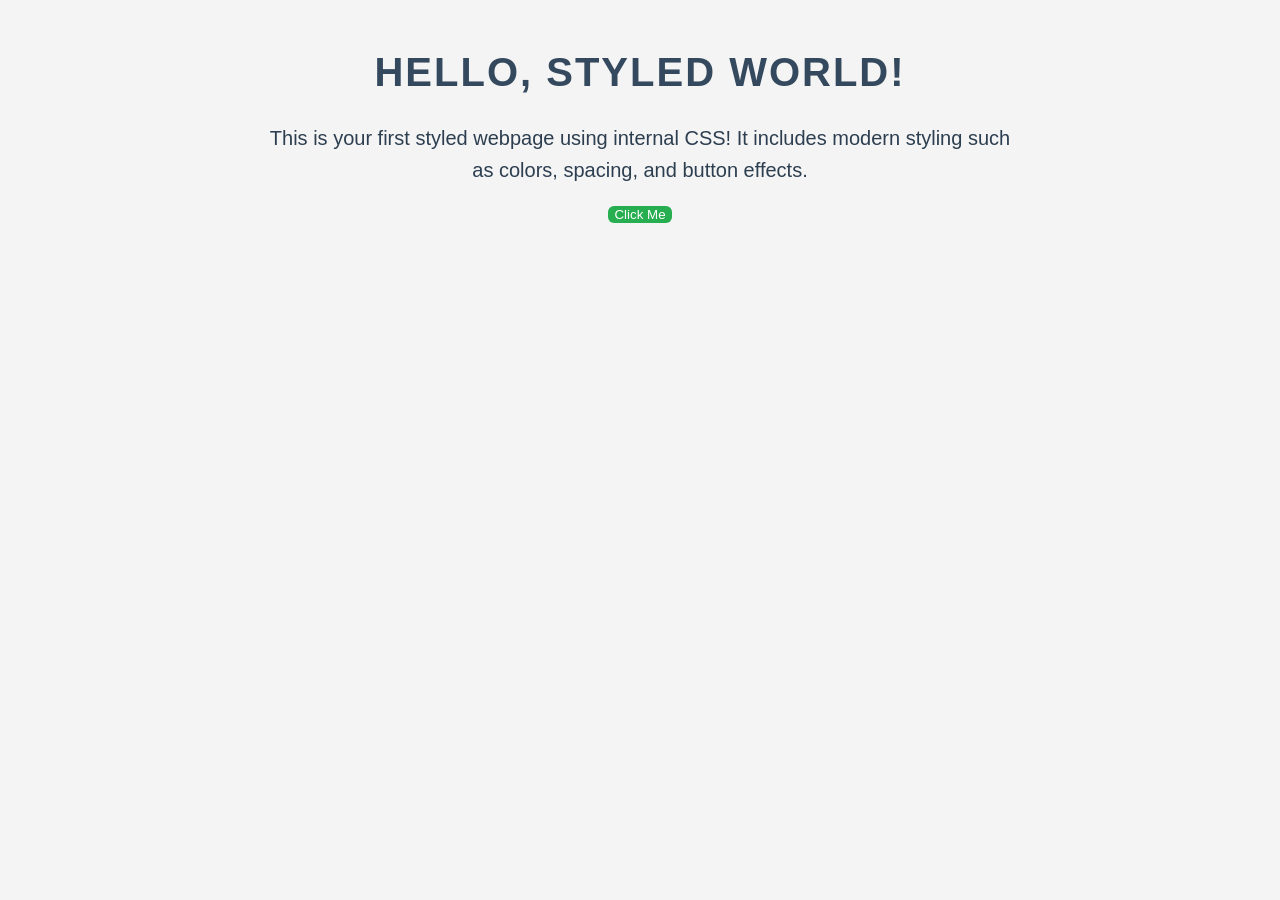
<file: css-intro-practice-projects/Project-1_Hello-Styled-World/Mentee-Version/index.html>
<!-- // STEP 1: Style the <body> for base layout
// STEP 1.1: Set background-color to #f4f4f4
// STEP 1.2: Use font-family 'Segoe UI', Tahoma, Geneva, Verdana, sans-serif

// STEP 2: Style the <h1> for the main heading
// STEP 2.1: Set color to #34495e
// STEP 2.2: Center the text with text-align: center
// STEP 2.3: Set font-size to 40px
// STEP 2.4: Add margin-top of 50px
// STEP 2.5: Use text-transform: uppercase
// STEP 2.6: Set letter-spacing to 2px

// STEP 3: Style the <p> for description
// STEP 3.1: Set text color to #2c3e50
// STEP 3.2: Set font-size to 20px
// STEP 3.3: Use text-align: center
// STEP 3.4: Set width to 60%
// STEP 3.5: Add margin of 20px auto
// STEP 3.6: Set line-height to 1.6

// STEP 4: Style the <button>
// STEP 4.1: Set padding to 12px 24px
// STEP 4.2: Set background-color to #27ae60 and color to white
// STEP 4.3: Remove border
// STEP 4.4: Use border-radius of 6px
// STEP 4.5: Center button using display: block and margin: 20px auto
// STEP 4.6: Add box-shadow: 0 4px 6px rgba(0, 0, 0, 0.1)
// STEP 4.7: Set transition: background-color 0.3s ease
// STEP 4.8: On hover, change background-color to #2ecc71 -->

<!DOCTYPE html>
<html lang="en">
  <head>
    <meta charset="UTF-8" />
    <meta name="viewport" content="width=device-width, initial-scale=1.0" />
    <title>Hello, Styled World</title>
    <style>
      body {
        background-color: #f4f4f4;
        font-family: "Segoe UI", Tahoma, Geneva, Verdana, sans-serif;
      }

      h1 {
        color: #34495e;
        text-align: center;
        font-size: 40px;
        margin-top: 50px;
        text-transform: uppercase;
        letter-spacing: 2px;
      }
      p {
        color: #2c3e50;
        font-size: 20px;
        text-align: center;
        width: 60%;
        margin: auto;
        line-height: 1.6;
      }
      button {
        padding: 12px, 24px;
        color: white;
        background-color: #27ae50;
        border: none;
        border-radius: 6px;
        display: block;
        margin: 20px auto;
        box-shadow: 0, 4px, 6px, rgba (0, 0, 0, 0.1);
        transition: background-color 0.2s ease;
      }

      button:hover {
        background-color: #2ecc71;
        cursor: pointer;
      }
    </style>
  </head>
  <body>
    <h1>Hello, Styled World!</h1>
    <p>
      This is your first styled webpage using internal CSS! It includes modern
      styling such as colors, spacing, and button effects.
    </p>
    <button>Click Me</button>
  </body>
</html>
</file>
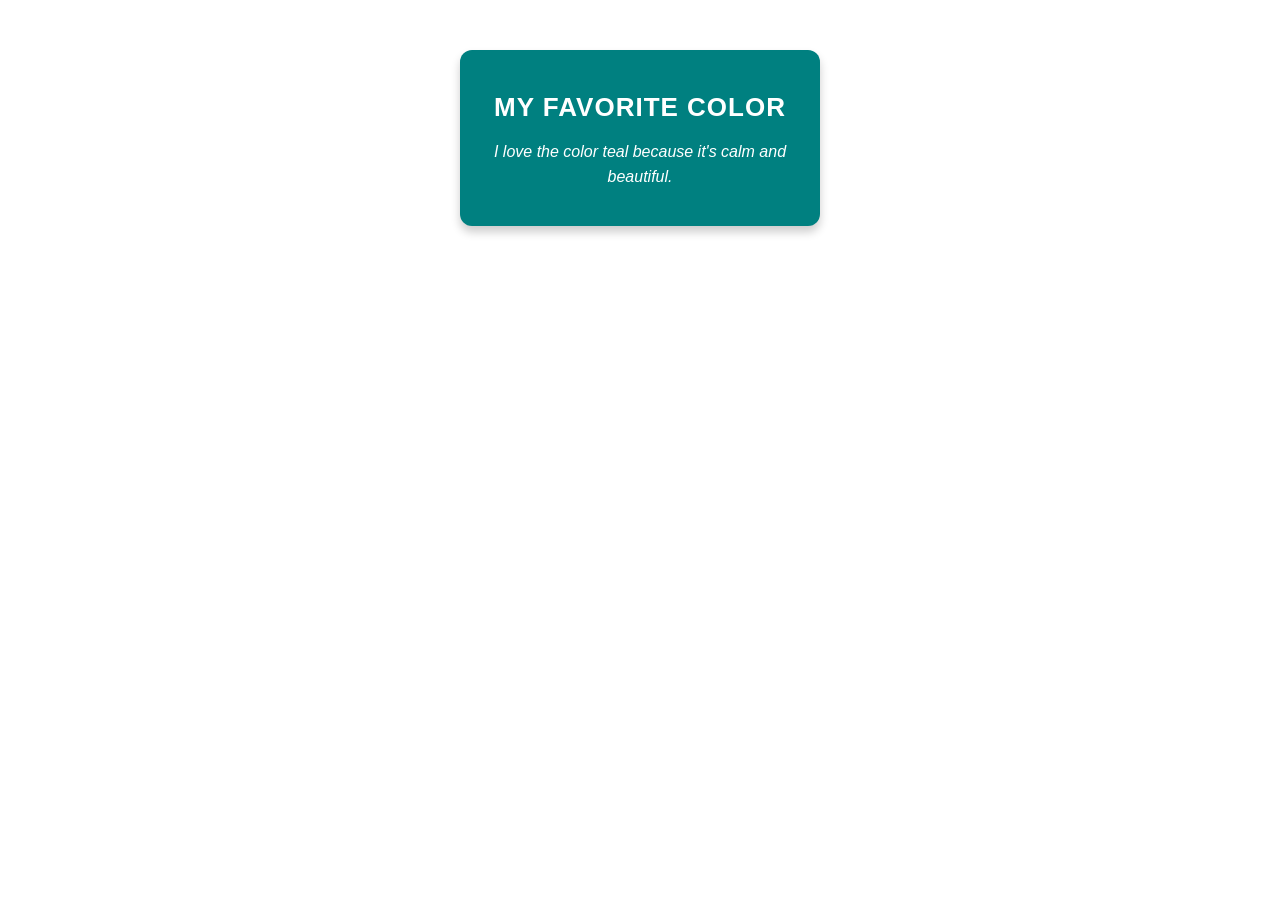
<file: css-intro-practice-projects/Project-2_Color-Card/Mentee-Version/index.html>
<!DOCTYPE html>
<html lang="en">
  <head>
    <meta charset="UTF-8" />
    <meta name="viewport" content="width=device-width, initial-scale=1.0" />
    <title>My Favorite Color Card</title>
    <link rel="stylesheet" href="style.css" />
  </head>
  <body>
    <div class="card">
      <h2 class="title">My Favorite Color</h2>
      <p class="description">
        I love the color teal because it's calm and beautiful.
      </p>
    </div>
  </body>
</html>
</file>
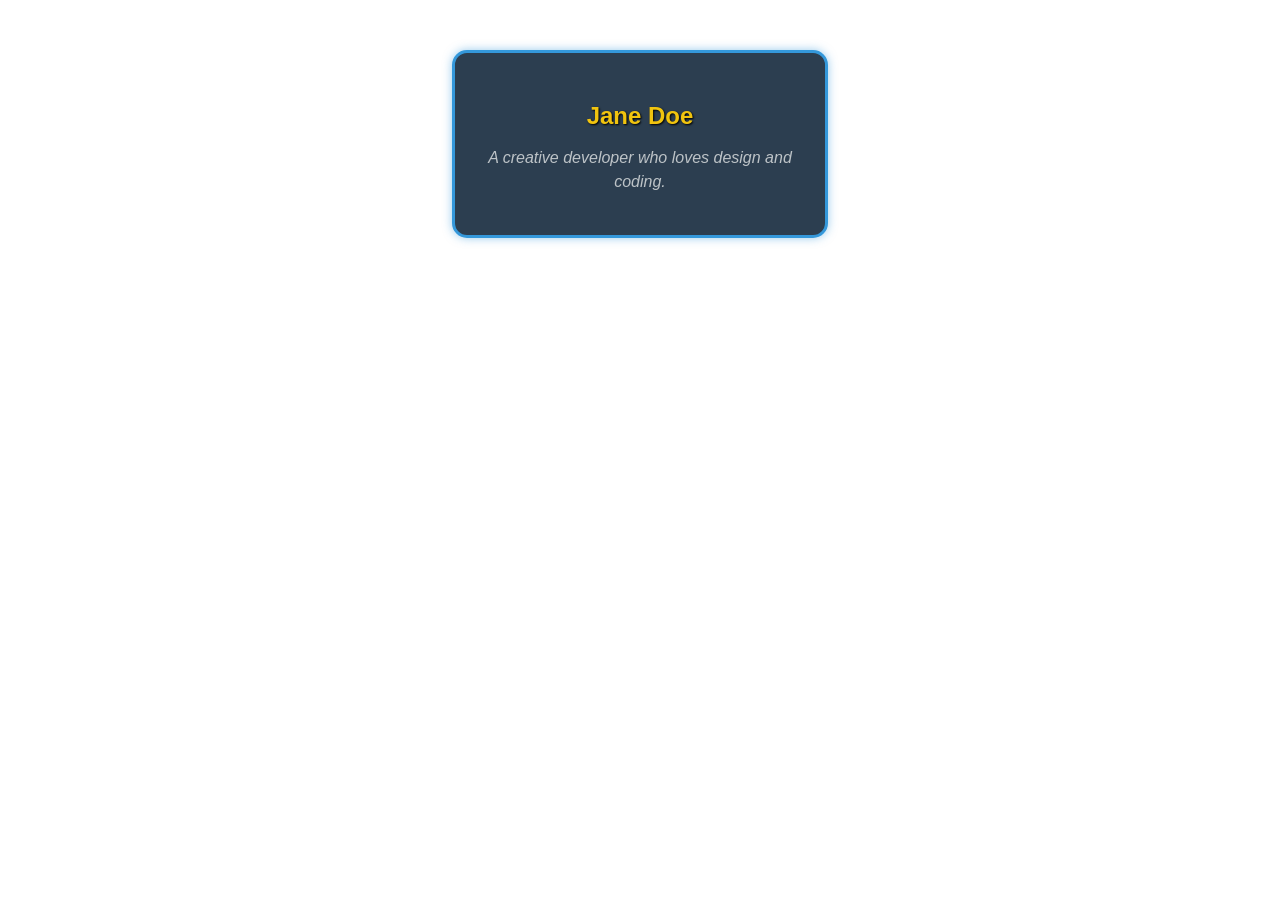
<file: css-intro-practice-projects/Project-3_Featured-Box/Mentee-Version/index.html>
<!DOCTYPE html>
<html lang="en">
<head>
  <meta charset="UTF-8" />
  <meta name="viewport" content="width=device-width, initial-scale=1.0" />
  <title>Featured Profile Box</title>
  <link rel="stylesheet" href="style.css" />
</head>
<body>
  <div id="profile-box">
    <h3 id="profile-name">Jane Doe</h3>
    <p id="profile-bio">A creative developer who loves design and coding.</p>
  </div>
</body>
</html>
</file>
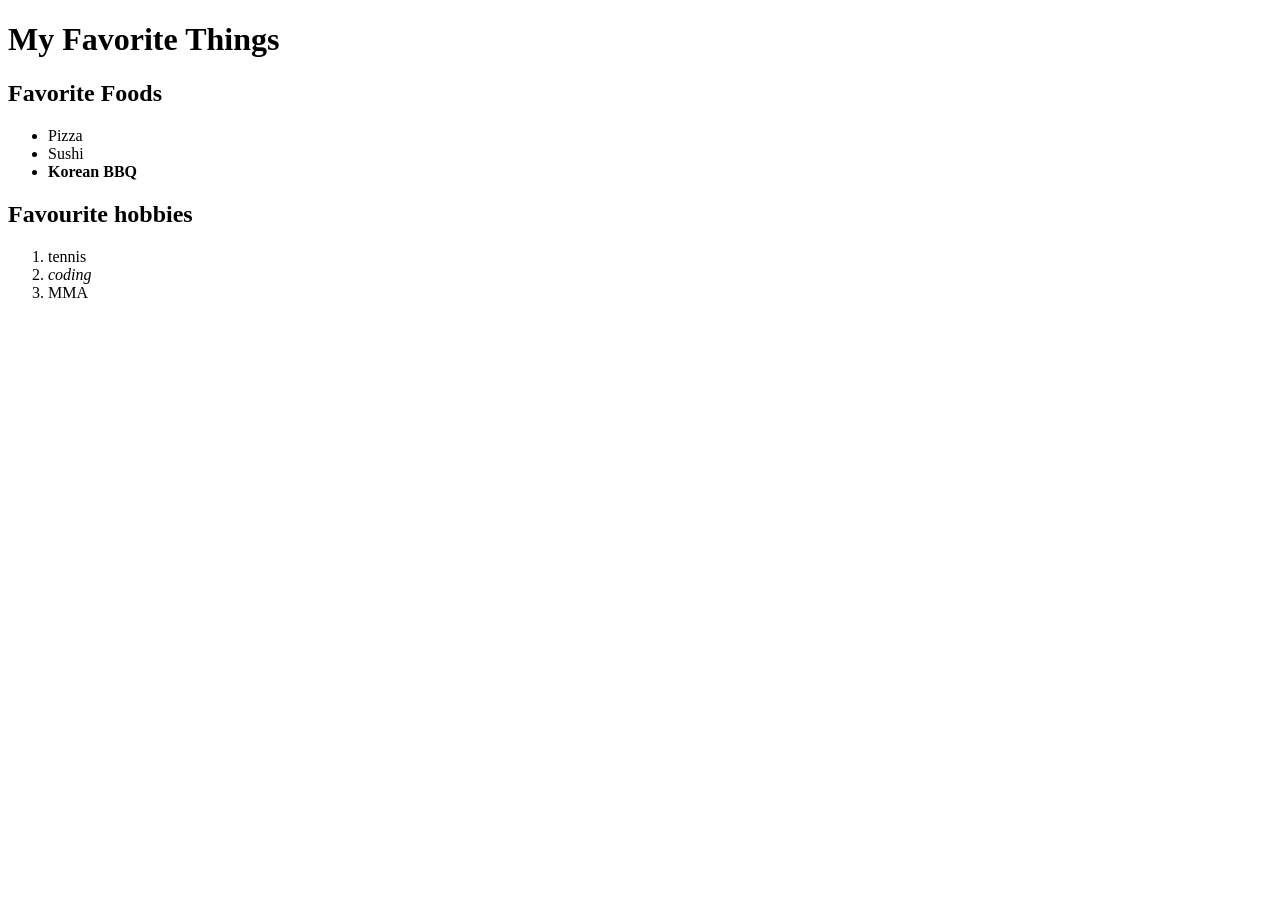
<file: html-intro-practice-projects/project-2-my-favorite-things/mentee-version/index.html>
<!--
=====================================
Project 2: My Favorite Things 
File: index.html
=====================================

🧠 GOAL: Practice using HTML lists, bold, and italic tags.
You will create a page listing your favorite foods and hobbies.

-- Step 1: Start with <!DOCTYPE html> and open the <html> tag
-- Step 2: Add a <head> section with a <title> like "My Favorite Things"
-- Step 3: Create a <body> section
-- Step 4: Add an <h1> heading that says "My Favorite Things"
-- Step 5: Add an <h2> subheading that says "Favorite Foods"
-- Step 6: Create an unordered list (<ul>) with 3 <li> items (your favorite foods)
-- Step 7: Add an <h2> subheading that says "Favorite Hobbies"
-- Step 8: Create an ordered list (<ol>) with 3 <li> items (your favorite hobbies)
-- Step 9: Use <strong> on one food item and <em> on one hobby to highlight them
-- Step 10: Save the file and view it in your browser

🎯 Tags you'll use: <!DOCTYPE>, <html>, <head>, <title>, <body>, <h1>, <h2>, <ul>, <ol>, <li>, <strong>, <em>
-->

<!DOCTYPE html>
<html lang="en">
  <head>
    <meta charset="UTF-8" />
    <meta name="viewport" content="width=device-width, initial-scale=1.0" />
    <title>My Favorite Things</title>
  </head>
  <body>
    <h1>My Favorite Things</h1>
    <h2>Favorite Foods</h2>
    <ul>
      <li>Pizza</li>
      <li>Sushi</li>
      <li><strong>Korean BBQ</strong></li>
    </ul>
    <h2>Favourite hobbies</h2>
    <ol>
      <li>tennis</li>
      <li><em>coding</em></li>
      <li>MMA</li>
    </ol>
  </body>
</html>
</file>
<file: css-intro-practice-projects/Project-2_Color-Card/Mentee-Version/style.css>
/* // STEP 1: Style the .card class to create a centered, colored box
// STEP 1.1: Set background-color to teal
// STEP 1.2: Set text color to white
// STEP 1.3: Add padding of 20px
// STEP 1.4: Add margin of 50px auto to center it
// STEP 1.5: Set width to 320px
// STEP 1.6: Round the corners using border-radius of 12px
// STEP 1.7: Use 'Segoe UI', Tahoma, Geneva, Verdana as font-family
// STEP 1.8: Center the text using text-align: center
// STEP 1.9: Add a box-shadow of 0 4px 8px rgba(0, 0, 0, 0.2)
// STEP 1.10: Add transition for transform over 0.3s

// STEP 2: Style the .title class for the card title
// STEP 2.1: Set font-size to 26px
// STEP 2.2: Add bottom margin of 12px
// STEP 2.3: Make text uppercase using text-transform
// STEP 2.4: Add letter-spacing of 1px

// STEP 3: Style the .description class for the paragraph
// STEP 3.1: Set font-size to 16px
// STEP 3.2: Set line-height to 1.6
// STEP 3.3: Make text italic using font-style: italic */

.card {
  background-color: teal;
  color: white;
  padding: 20px;
  margin: 50px auto;
  width: 320px;
  border-radius: 12px;
  font-family: "Segoe UI", Tahoma, Geneva, Verdana, sans-serif;
  text-align: center;
  box-shadow: 0 6px 10px rgba(0, 0, 0, 0.2);
  transition: transform 0.3s;
}

.card:hover {
  transform: scale(1.02);
}

.title {
  font-size: 26px;
  margin-bottom: 12px;
  text-transform: uppercase;
  letter-spacing: 1px;
}

.description {
  font-size: 16px;
  line-height: 1.6;
  font-style: italic;
}
</file>
<file: css-intro-practice-projects/Project-3_Featured-Box/Mentee-Version/style.css>
/* // STEP 1: Style the #profile-box container to look like a feature card
// STEP 1.1: Set background-color to #2c3e50 and use !important to override others
// STEP 1.2: Set text color to #ecf0f1 (light text)
// STEP 1.3: Set width to 320px and height to auto
// STEP 1.4: Add margin of 50px auto to center it
// STEP 1.5: Add padding of 25px inside the box
// STEP 1.6: Add a 3px solid border in #3498db (blue)
// STEP 1.7: Round the corners with border-radius of 15px
// STEP 1.8: Set font-family to 'Verdana', sans-serif
// STEP 1.9: Center all text using text-align: center
// STEP 1.10: Add box-shadow with rgba(52, 152, 219, 0.5)

// STEP 2: Style the #profile-name heading
// STEP 2.1: Set font-size to 24px
// STEP 2.2: Add bottom margin of 15px
// STEP 2.3: Set text color to #f1c40f (gold)
// STEP 2.4: Add text-shadow: 1px 1px 2px black

// STEP 3: Style the #profile-bio paragraph
// STEP 3.1: Set font-size to 16px
// STEP 3.2: Set line-height to 1.5
// STEP 3.3: Set color to #bdc3c7 using !important
// STEP 3.4: Use italic font-style */

#profile-box {
  background-color: #2c3e50 !important;
  color: #ecf0f1;
  width: 320px;
  margin: 50px auto;
  padding: 25px;
  border: 3px solid #3498db;
  border-radius: 15px;
  font-family: "Verdana", sans-serif;
  text-align: center;
  box-shadow: 0 0 10px rgba(52, 152, 219, 0.5);
}

#profile-name {
  font-size: 24px;
  margin-bottom: 15px;
  color: #f1c40f;
  text-shadow: 1px 1px 2px black;
}

#profile-bio {
  font-size: 16px;
  line-height: 1.5;
  color: #bdc3c7 !important;
  font-style: italic;
}
</file>
